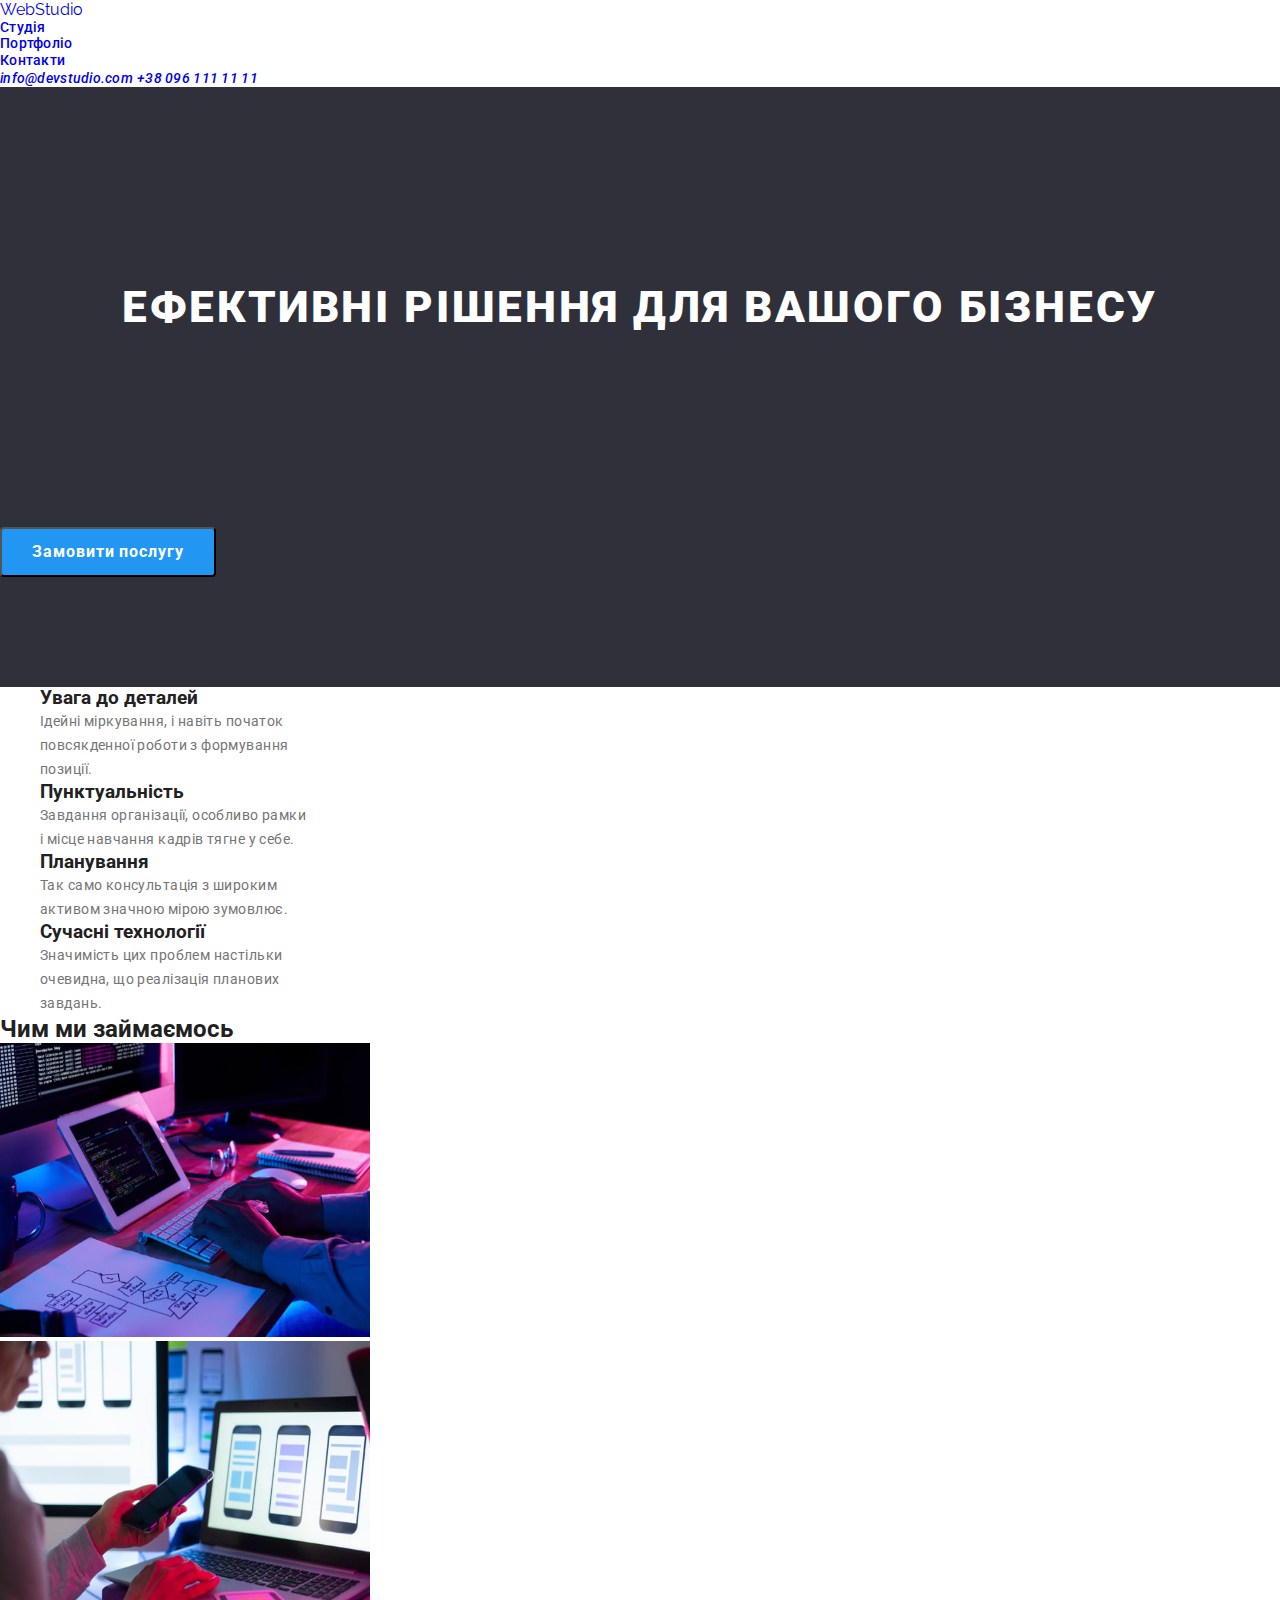
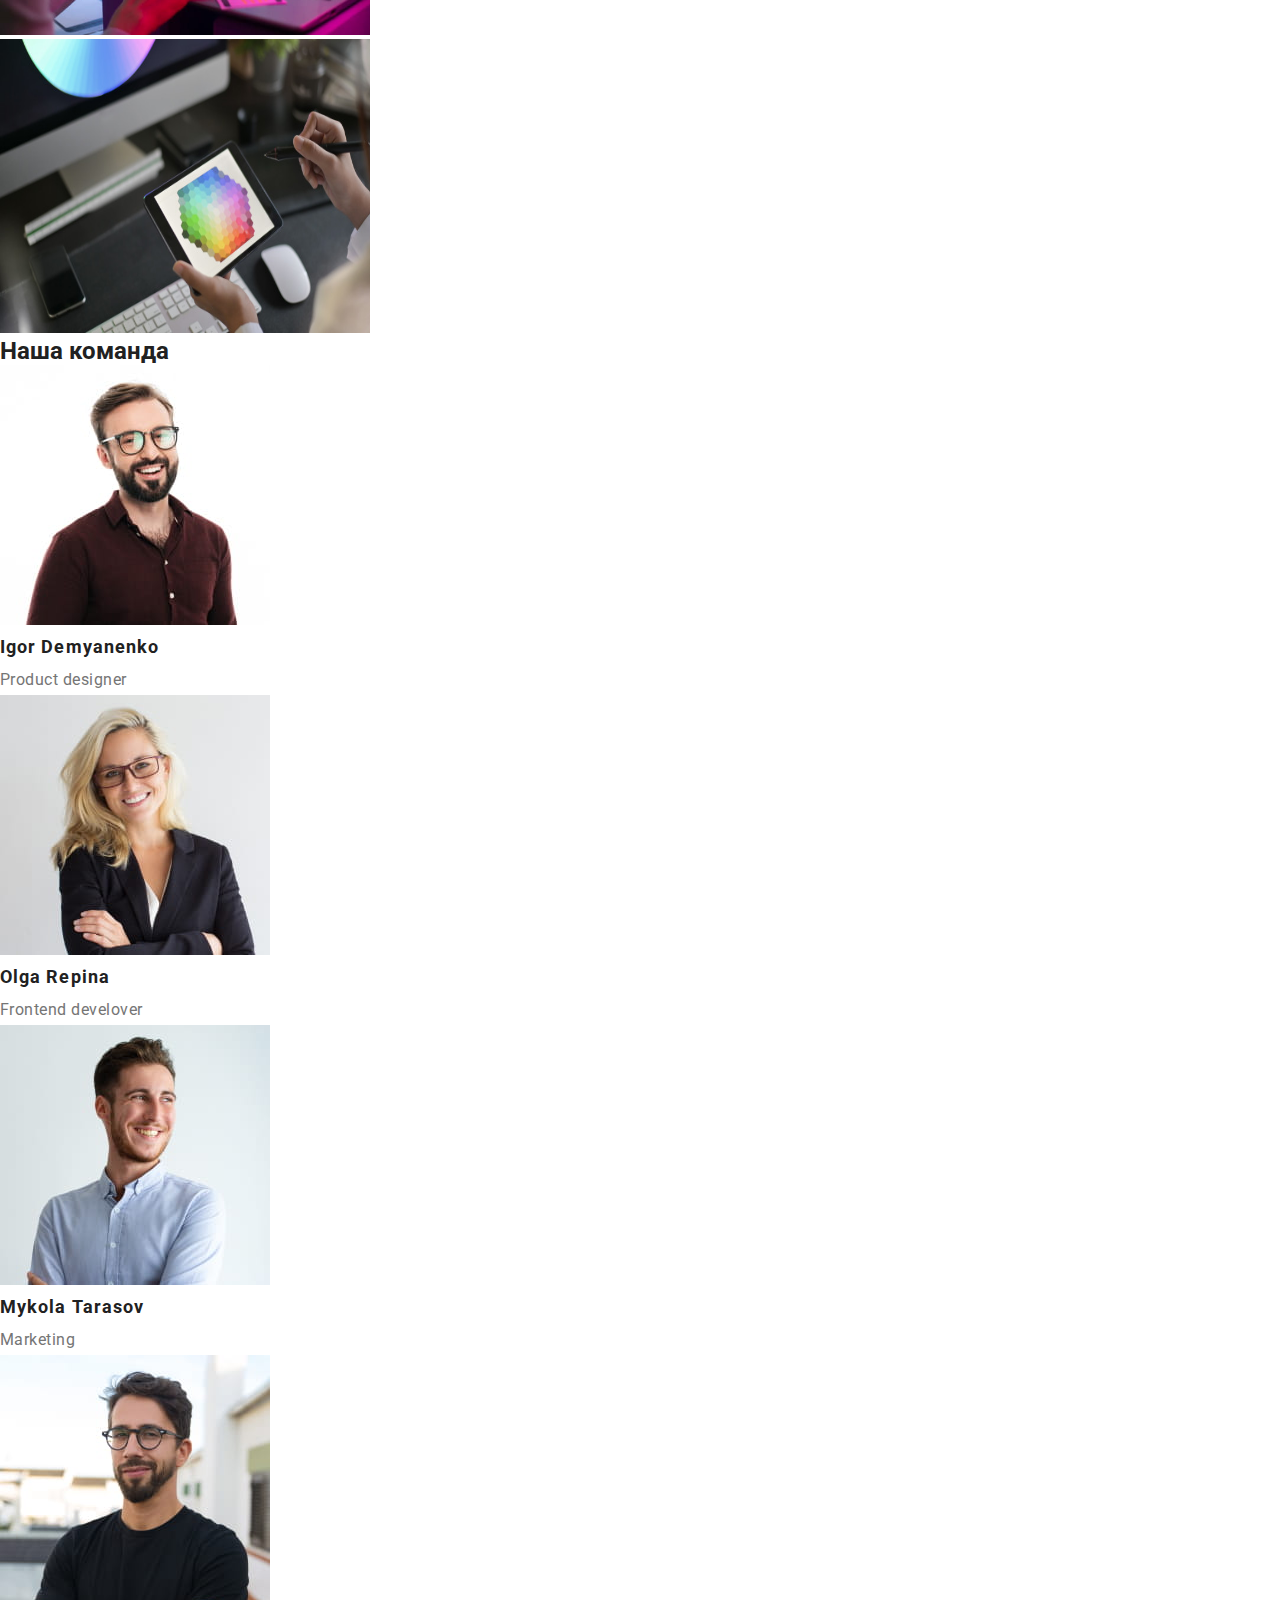
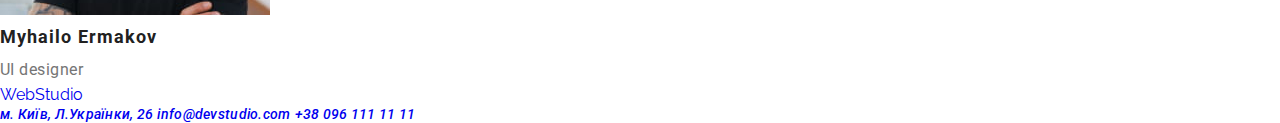
<file: index.html>
<!DOCTYPE html>
<html lang="en">

<head>
  <meta charset="UTF-8">
  <meta name="viewport" content="width=device-width, initial-scale=1.0">
  <link rel="stylesheet" href="./css/styles.css" />
    <link href="https://fonts.googleapis.com/css2?family=Raleway:ital,wght@0,700;1,700&family=Roboto:ital,wght@0,400;0,500;0,700;0,900;1,400;1,500;1,700;1,900&display=swap" rel="stylesheet">
    <title>Homework 2</title>
</head>

<body>
  <header class="header-menu">
    <div class="container-menu">
      <a href="index.html" class="logo">WebStudio</a>

      <nav class="nav">
        <ul class="nav-list">
          <li class="nav-item">
            <a class="nav-link" href="index.html">Студія</a>
          </li>
          <li class="nav-item">
            <a class="nav-link" href="portfolio.html">Портфоліо</a>
          </li>
          <li class="nav-item">
            <a class="nav-link" href="#contacts">Контакти</a>
          </li>
        </ul>
      </nav>
  
      <address class="contact">
        <a class="contact-link" href="mailto:info@devstudio.com">info@devstudio.com</a>
        <a class="contact-link" href="tel:+380961111111">+38 096 111 11 11</a>
      </address>
    </div>
  </header>

  <main class="main-index">
    <section class="hero">
      <h1 class="hero-title">
        ЕФЕКТИВНІ РІШЕННЯ ДЛЯ ВАШОГО БІЗНЕСУ
      </h1>

      <button type="button" class="hero-button">
        Замовити послугу
      </button>
    </section>

    <section class="features">
      <div class="container">
        <ul class="features-list">
          <li class="features-item feature">
            <h3 class="feature-title">Увага до деталей</h3>
            <p class="feature-text">Ідейні міркування, і навіть початок повсякденної роботи з формування позиції.</p>
          </li>
          <li class="features-item feature">
            <h3 class="feature-title">Пунктуальність</h3>
            <p class="feature-text"> Завдання організації, особливо рамки і місце навчання кадрів тягне у себе.</p>
          </li>
          <li class="features-item feature">
            <h3 class="feature-title">Планування</h3>
            <p class="feature-text">Так само консультація з широким активом значною мірою зумовлює.</p>
          </li>
          <li class="features-item feature">
            <h3 class="feature-title">Сучасні технології</h3>
            <p class="feature-text">Значимість цих проблем настільки очевидна, що реалізація планових завдань.</p>
          </li>
        </ul>
      </div>
    </section>

    <section class="services">
      <!-- container-->
      <h2 class="services-title">Чим ми займаємось</h2>

      <ul class="activities">
        <li class="activities-list">
          <img class="activities-item" src="./images/plan.jpg" width="370" height="294" alt="plan">
        </li>
        <li class="activities-list">
          <img class="activities-item" src="./images/phone.jpg" width="370" height="294" alt="size">
        </li>
        <li class="activities-list">
          <img class="activities-item" src="./images/colors.jpg" width="370" height="294" alt="design">
        </li>
      <!-- container-->

    </section>

    <section class="team">
      <h2 class="team-title">Наша команда</h2>

      <ul class="team-list">
        <li class="team-item person">
          <img class="person-photo" src="./images/demyanenko.jpg" width="270" height="260" alt="Igor Demyanenko">
          <h3 class="person-name">Igor Demyanenko </h3>
          <p class="person-position">Product designer</p>
        </li>
        <li class="team-item person">
          <img class="person-photo" src="./images/repina.jpg" width="270" height="260" alt="Olga Repina">
          <h3 class="person-name">Olga Repina</h3>
          <p class="person-position">Frontend develover</p>
        </li>
        <li class="team-item person">
          <img class="person-photo" src="./images/tarasov.jpg" width="270" height="260" alt="Mykola Tarasov">
          <h3 class="person-name">Mykola Tarasov</h3>
          <p class="person-position">Marketing</p>
        </li>
        <li class="team-item person">
          <img class="person-photo" src="./images/ermakov.jpg" width="270" height="260" alt="Myhailo Ermakov">
          <h3 class="person-name">Myhailo Ermakov</h3>
          <p class="person-position">UI designer</p>
        </li>
      </ul>
    </section>
  </main>

  <footer class="footer">
    <a class="logo" href="index.html">WebStudio</a>

    <address class="contact">
      <a class="contact-link" href="https://maps.app.goo.gl/X7W8NW17M1ViTj2k8" target="_blank">м. Київ, Л.Українки, 26</a>
      <a class="contact-link" href="mailto:info@devstudio.com">info@devstudio.com</a>
      <a class="contact-link" href="tel:+380961111111">+38 096 111 11 11</a>
    </address>
  </footer>
</body>

</html>
</file>
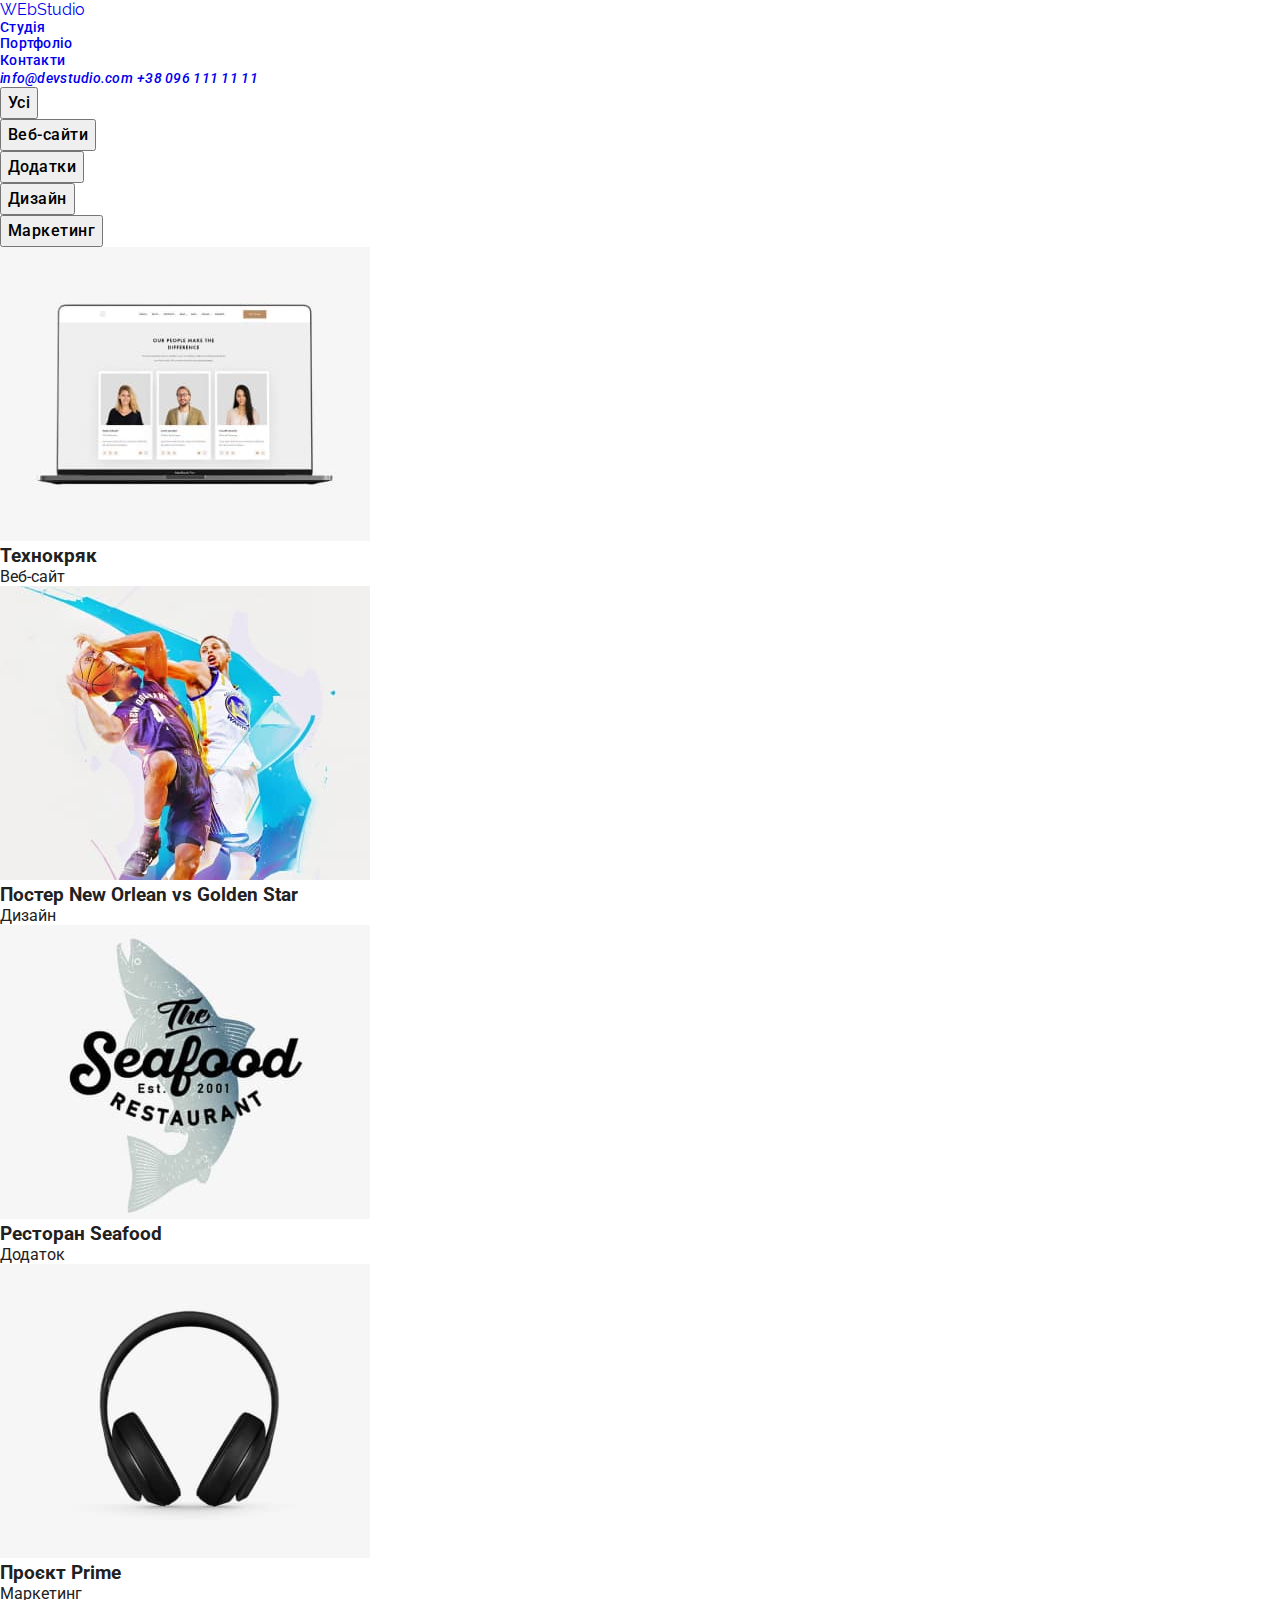
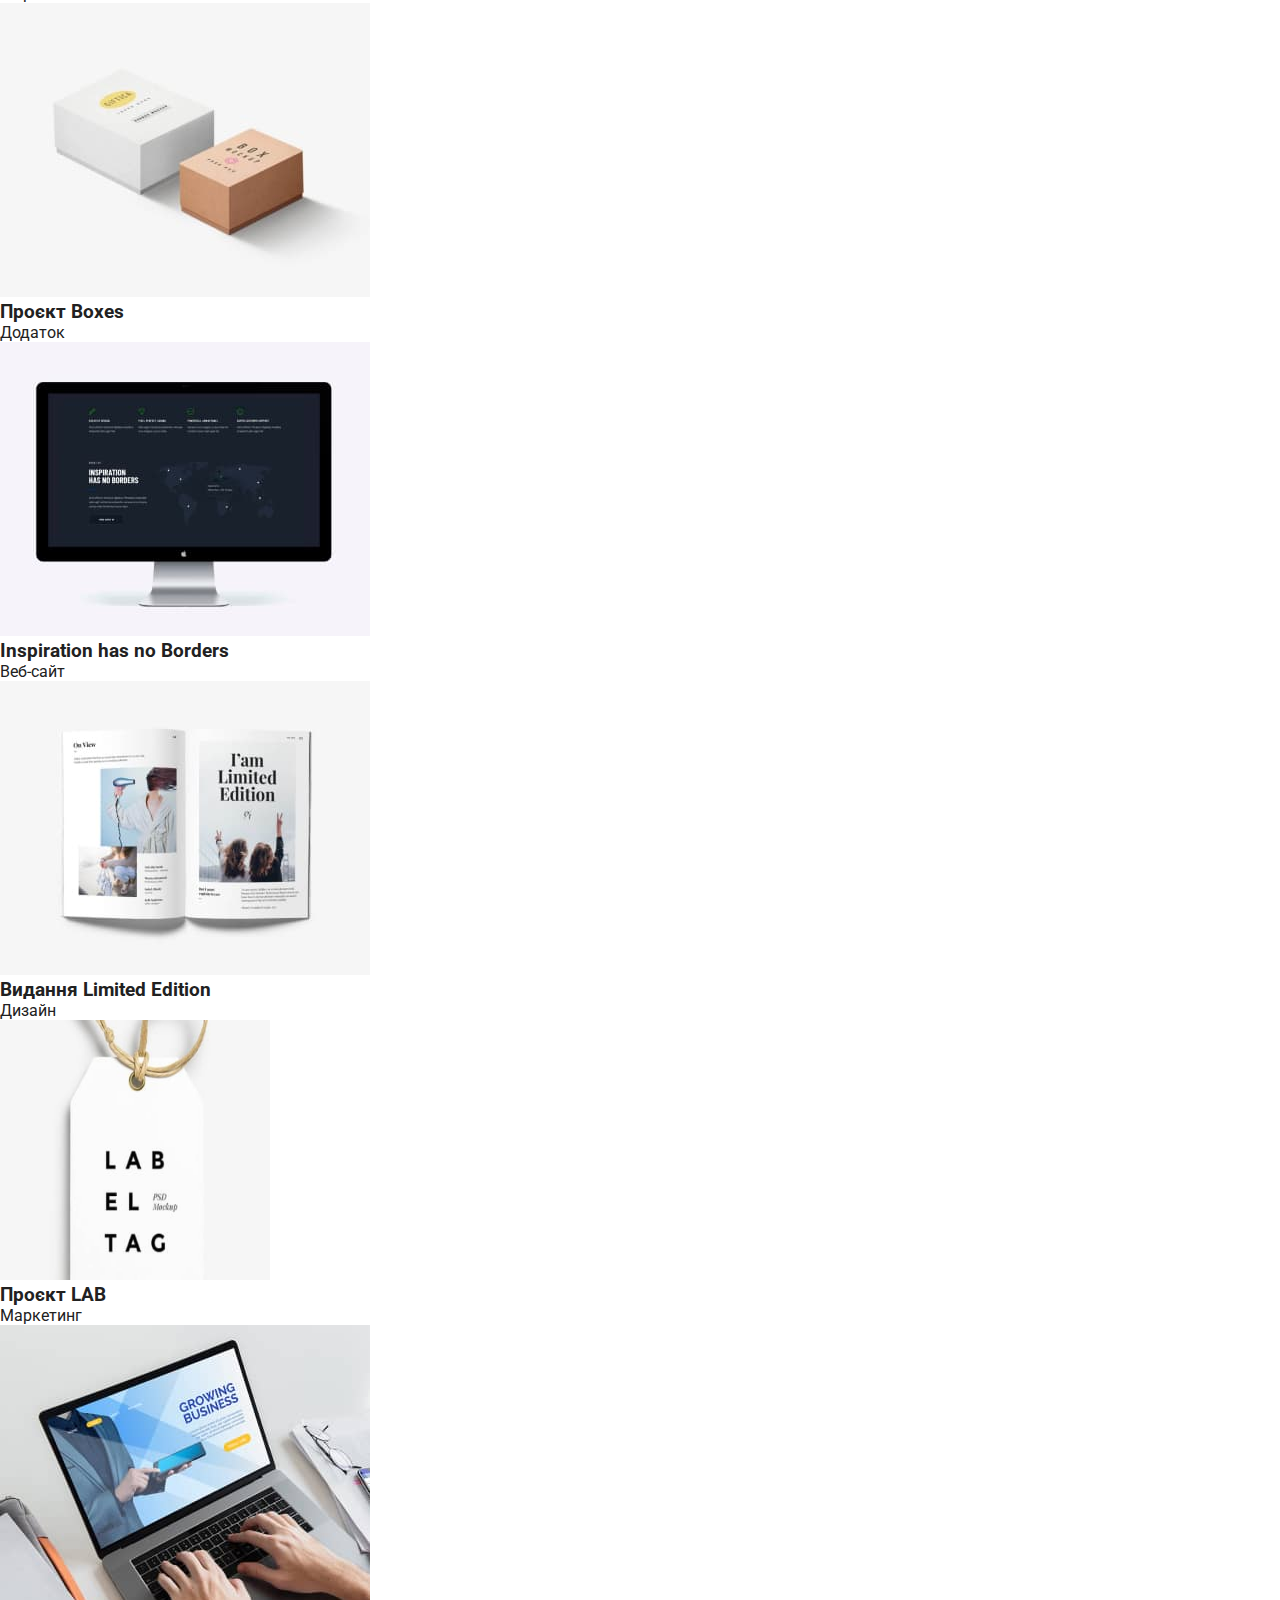
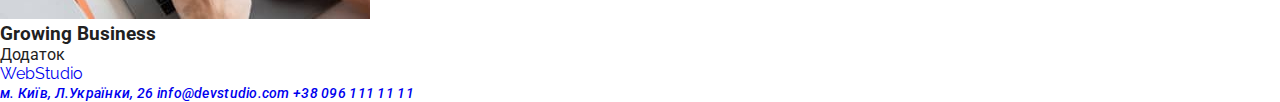
<file: portfolio.html>
<!DOCTYPE html>
<html lang="en">
  <head>
    <meta charset="UTF-8" />
    <meta name="viewport" content="width=device-width, initial-scale=1.0" />
    <link rel="stylesheet" href="./css/styles.css" />
    <link
      href="https://fonts.googleapis.com/css2?family=Raleway:ital,wght@0,700;1,700&family=Roboto:ital,wght@0,400;0,500;0,700;0,900;1,400;1,500;1,700;1,900&display=swap"
      rel="stylesheet"
    />
    <title>Homework 2</title>
  </head>

  <body>
    <header class="header-menu">
      <a href="index.html" class="logo">WEbStudio</a>

      <nav class="nav">
        <ul class="nav-list">
          <li class="nav-item">
            <a class="nav-link" href="index.html">Студія</a>
          </li>

          <li class="nav-item">
            <a class="nav-link" href="portfolio.html">Портфоліо</a>
          </li>

          <li class="nav-item">
            <a class="nav-link" href="#contacts">Контакти</a>
          </li>
        </ul>
      </nav>

      <address class="contact">
        <a class="contact-link" href="mailto:info@devstudio.com"
          >info@devstudio.com</a
        >
        <a class="contact-link" href="tel:+380961111111">+38 096 111 11 11</a>
      </address>
    </header>

    <main class="main-portfolio">
      <section class="filters">
        <ul class="filters-list">
          <li class="filters-item">
            <button type="button" class="filter-button">Усі</button>
          </li>

          <li class="filters-item">
            <button type="button" class="filter-button">Веб-сайти</button>
          </li>

          <li class="filters-item">
            <button type="button" class="filter-button">Додатки</button>
          </li>

          <li class="filters-item">
            <button type="button" class="filter-button">Дизайн</button>
          </li>

          <li class="filters-item">
            <button type="button" class="filter-button">Маркетинг</button>
          </li>
        </ul>
      </section>

      <section class="projects">
        <ul class="projects-list">
          <li class="projects-item">
            <img
              class="project-photo"
              src="./images/technokryak.jpg"
              width="370"
              height="294"
              alt="technokryak"
            />
            <h3 class="project-name">Технокряк</h3>
            <p class="project-position">Веб-сайт</p>
          </li>

          <li class="projects-item">
            <img
              class="project-photo"
              src="./images/poster.jpg"
              width="370"
              height="294"
              alt="poster"
            />
            <h3 class="project-name">Постер New Orlean vs Golden Star</h3>
            <p class="project-position">Дизайн</p>
          </li>

          <li class="projects-item">
            <img
              class="project-photo"
              src="./images/restorant.jpg"
              width="370"
              height="294"
              alt="restorant"
            />
            <h3 class="project-name">Ресторан Seafood</h3>
            <p class="project-position">Додаток</p>
          </li>

          <li class="projects-item">
            <img
              class="project-photo"
              src="./images/prime.jpg"
              width="370"
              height="294"
              alt="prime"
            />
            <h3 class="project-name">Проєкт Prime</h3>
            <p class="project-position">Маркетинг</p>
          </li>

          <li class="projects-item">
            <img
              class="project-photo"
              src="./images/boxes.jpg"
              width="370"
              height="294"
              alt="boxes"
            />
            <h3 class="project-name">Проєкт Boxes</h3>
            <p class="project-position">Додаток</p>
          </li>

          <li class="projects-item">
            <img
              class="project-photo"
              src="./images/inspirations.jpg"
              width="370"
              height="294"
              alt="inspirations"
            />
            <h3 class="project-name">Inspiration has no Borders</h3>
            <p class="project-position">Веб-сайт</p>
          </li>

          <li class="projects-item">
            <img
              class="project-photo"
              src="./images/limited.jpg"
              width="370"
              height="294"
              alt="limited"
            />
            <h3 class="project-name">Видання Limited Edition</h3>
            <p class="project-position">Дизайн</p>
          </li>

          <li class="projects-item">
            <img
              class="project-photo"
              src="./images/lab.jpg"
              width="270"
              height="260"
              alt="lab"
            />
            <h3 class="project-name">Проєкт LAB</h3>
            <p class="project-position">Маркетинг</p>
          </li>

          <li class="projects-item">
            <img
              class="project-photo"
              src="./images/business.jpg"
              width="370"
              height="294"
              alt="business"
            />
            <h3 class="project-name">Growing Business</h3>
            <p class="project-position">Додаток</p>
          </li>
        </ul>
      </section>
    </main>

    <footer class="footer">
      <a class="logo" href="index.html">WebStudio</a>

      <address class="contact">
        <a
          class="contact-link"
          href="https://maps.app.goo.gl/X7W8NW17M1ViTj2k8"
          target="_blank"
          >м. Київ, Л.Українки, 26
        </a>
        <a class="contact-link" href="mailto:info@devstudio.com"
          >info@devstudio.com
        </a>
        <a class="contact-link" href="tel:+380961111111">+38 096 111 11 11 </a>
      </address>
    </footer>
  </body>
</html>
</file>
<file: css/styles.css>
:root {
  --color--blue: #2196f3;
}

/* #region RESET */

body,
h1,
h2,
h3,
p,
ul,
ol,
a {
  margin: 0;
  padding: 0;
  list-style: none;
  text-decoration: none;
}

/* #endregion */

html {
  font-family: Roboto, Arial, sans-serif;
  color: #212121;
}

button,
a {
  font-family: inherit;
}

.container {
  margin: 0 auto;
  width: 1200px;
}

.logo {
  font-family: Raleway;
}

.nav {
  font-size: 14px;
  font-weight: 500;
  line-height: 16.41px;
  letter-spacing: 0.02em;
  text-align: left;
  text-underline-position: from-font;
  text-decoration-skip-ink: none;
}

.nav-link:hover,
.nav-link:focus {
  color: var(--color--blue);
}

/* #region CONTACTS */
.contact-link {
  font-size: 14px;
  font-weight: 500;
  line-height: 16.41px;
  letter-spacing: 0.02em;
  text-align: left;
  text-underline-position: from-font;
  text-decoration-skip-ink: none;
}

.contact-link:hover,
.contact-link:focus {
  color: var(--color--blue);
}
/* #endregion */

.hero {
  background-color: #2f303a;
  height: 600px;
}

.hero-title {
  color: #fff;
  font-size: 44px;
  font-weight: 900;
  line-height: 10;
  letter-spacing: 0.06em;
  text-align: center;
}

.hero-button {
  width: 216px;
  height: 50px;

  font-size: 16px;
  font-weight: 700;
  line-height: 1.6;
  letter-spacing: 0.06em;
  text-align: center;

  background-color: var(--color--blue);
  color: #ffffff;
  border-radius: 4px;

  cursor: pointer;
}

.filter-button:hover {
  color: #ffffff;
  background-color: var(--color--blue);
}

.feature-text {
  color: #757575;
  font-size: 14px;
  line-height: 24px;
  letter-spacing: 0.03em;
  text-align: left;
  text-underline-position: from-font;
  text-decoration-skip-ink: none;
  width: 270px;
}

.filter-button {
  font-size: 16px;
  font-weight: 500;
  line-height: 26px;
  letter-spacing: 0.03em;
  text-align: center;

  cursor: pointer;
}

.person-name {
  font-size: 18px;
  font-weight: 700;
  line-height: 36px;
  letter-spacing: 0.06em;
  text-align: left;
}

.person-position {
  font-size: 16px;
  line-height: 30px;
  letter-spacing: 0.03em;
  text-align: left;

  color: #757575;
}
</file>
